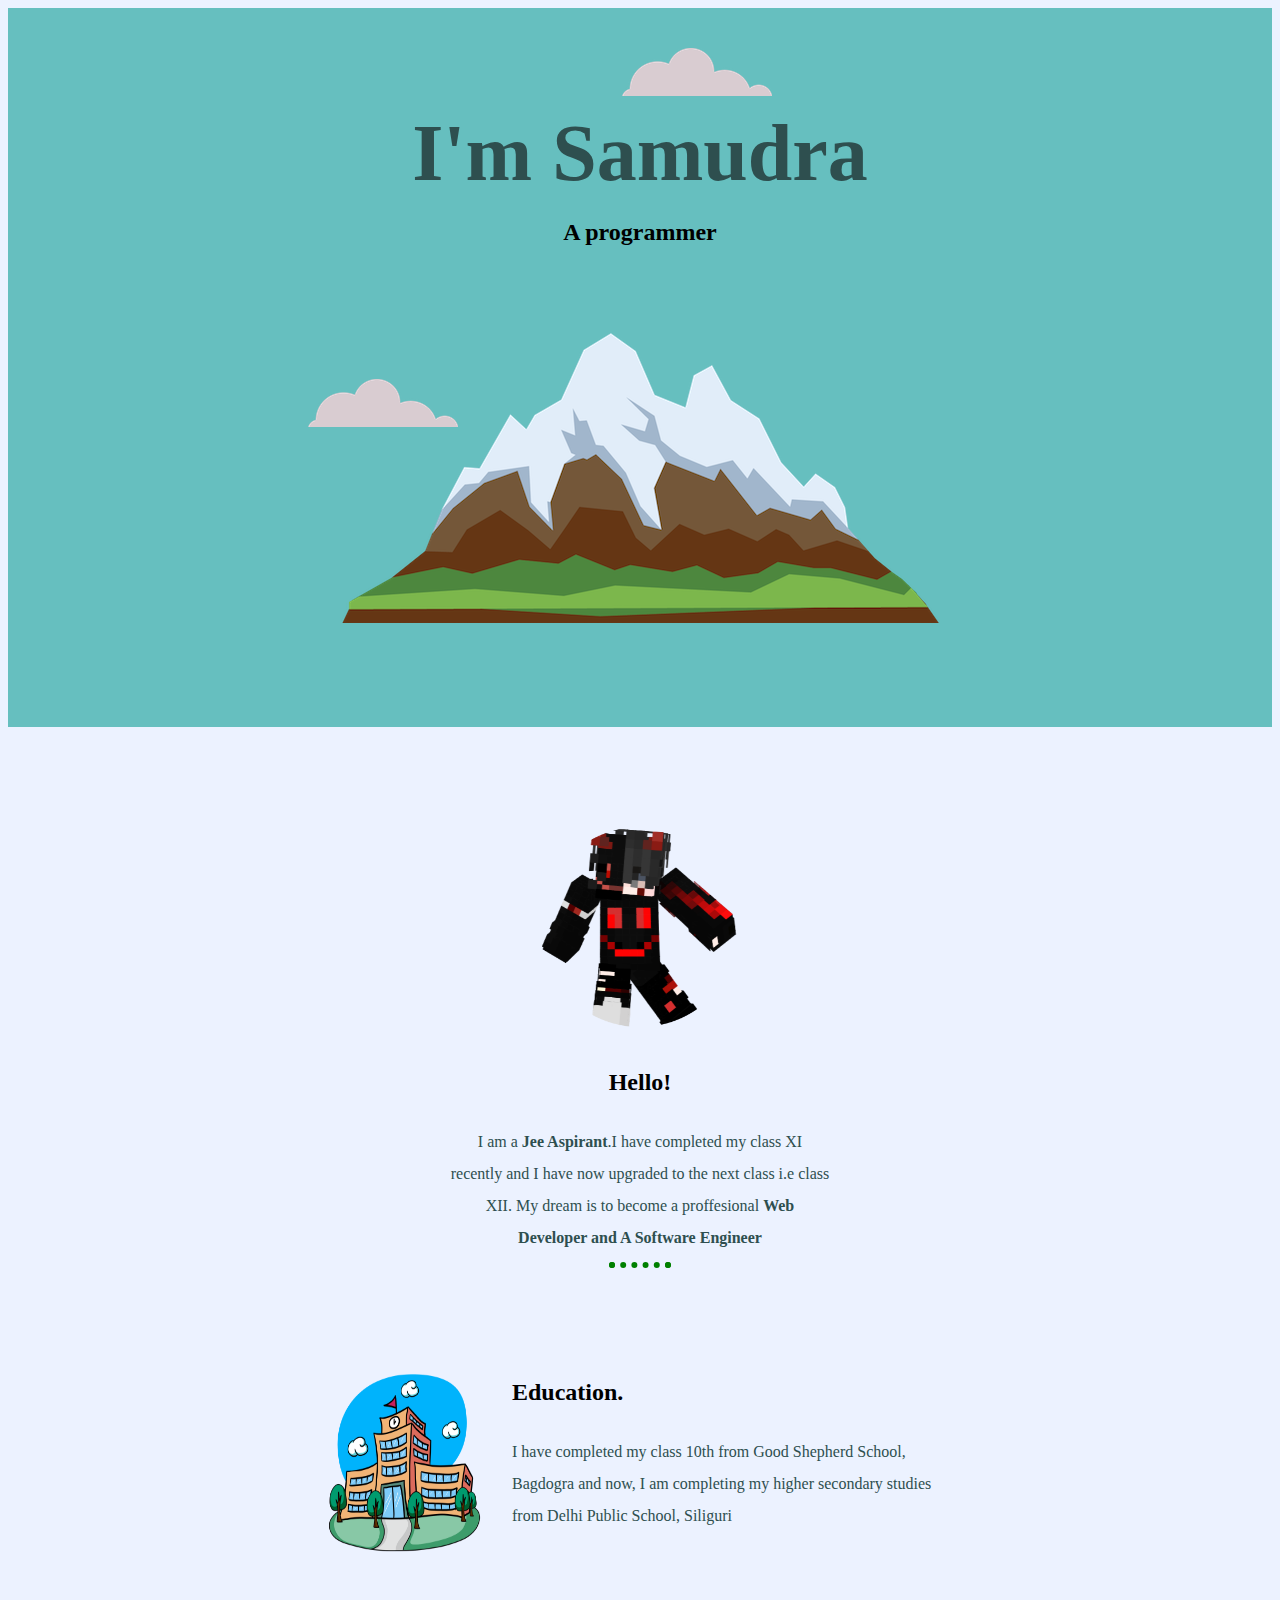
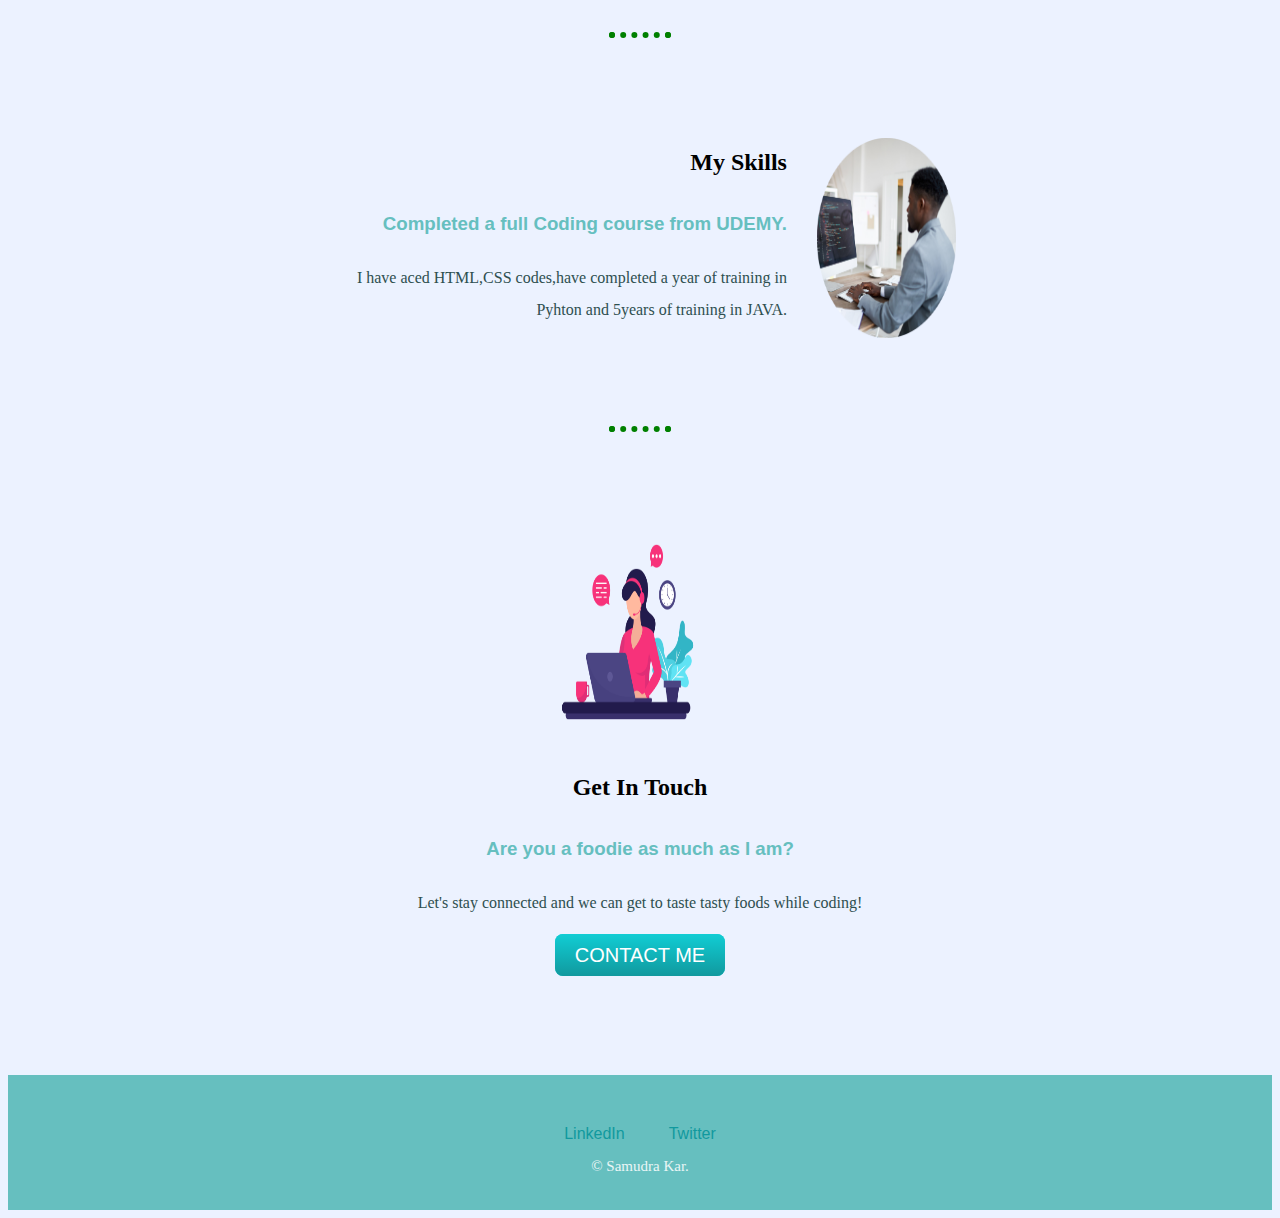
<file: index.html>
<!DOCTYPE html>
<html>
    <head>
        <meta charset="UTF-8">
        <title>Samudra's Personal Site</title>
        <link rel="stylesheet" href="css/styles.css">
        <link rel="icon" href="favicon.ico">
        
        

    </head>
        <body>
            <div class="top-container">
                <img class="top-cloud" src="Images/cloud.png" alt="cloud-img">
                <h1>I'm Samudra</h1>
                <h2>A programmer</h2>  
                <img class="bottom-cloud" src="Images/cloud.png" alt="cloud-img">
                <img src="Images/mountain.png" alt="mountain-img">
            
            </div>
            <div class="middle-container">
                <div class="profile">
                  <img class="Me-img" src="Images/download-modified.png" alt="Me" width="200"height="200">
                  <h2>Hello!</h2>
                  
                <p class="intro">I am a <strong>Jee Aspirant</strong>.I have completed my class XI recently 
                    and I have now upgraded to the next class i.e class XII.
                    My dream is to become a 
                    proffesional <strong>Web Developer and A Software Engineer</strong></p>
                </div>
                <hr>

                <div class="education">
                    <img class="School-img" src="Images/School.png" alt="School" width="300"height="200">
                  <h2>Education.</h2>
                  
                    
                    <p>I have completed my class 10th from Good Shepherd School, Bagdogra and now, I am completing my higher secondary studies from Delhi Public School, Siliguri</p>
                  </div>
                  <hr>
                <div class="skill">
                  <img class="skill-img" src="Images/web-developer.png" alt="contact" width="200"height="200">
                      <h2>My Skills</h2>
                      <h3>Completed a full Coding course from UDEMY.</h3>
                      <p>I have aced HTML,CSS codes,have completed a year of training in Pyhton and 5years of training in JAVA.</p>
                     
                    </div>
                
                <hr>
                <div class="contact">
                  <img class="contact-img" src="Images/contact.png.png" alt="contact" width="200"height="200">
                  <h2>Get In Touch</h2>
                  <h3>Are you a foodie as much as I am?</h3>
                  <p class="contact-msg">Let's stay connected and we can get to taste tasty foods while coding!</p>
                  <a class="btn" href="mailto:samudrakar8@email.com">CONTACT ME</a>
                </div>
              </div>
             
              
              
              <div class="bottom-container">
                <a class="footer-link" href="https://www.linkedin.com/">LinkedIn</a>
                <a class="footer-link" href="https://twitter.com/">Twitter</a>
               
                <p class="copyright">© Samudra Kar.</p>
              </div>
              
        </body>
</html>
</file>
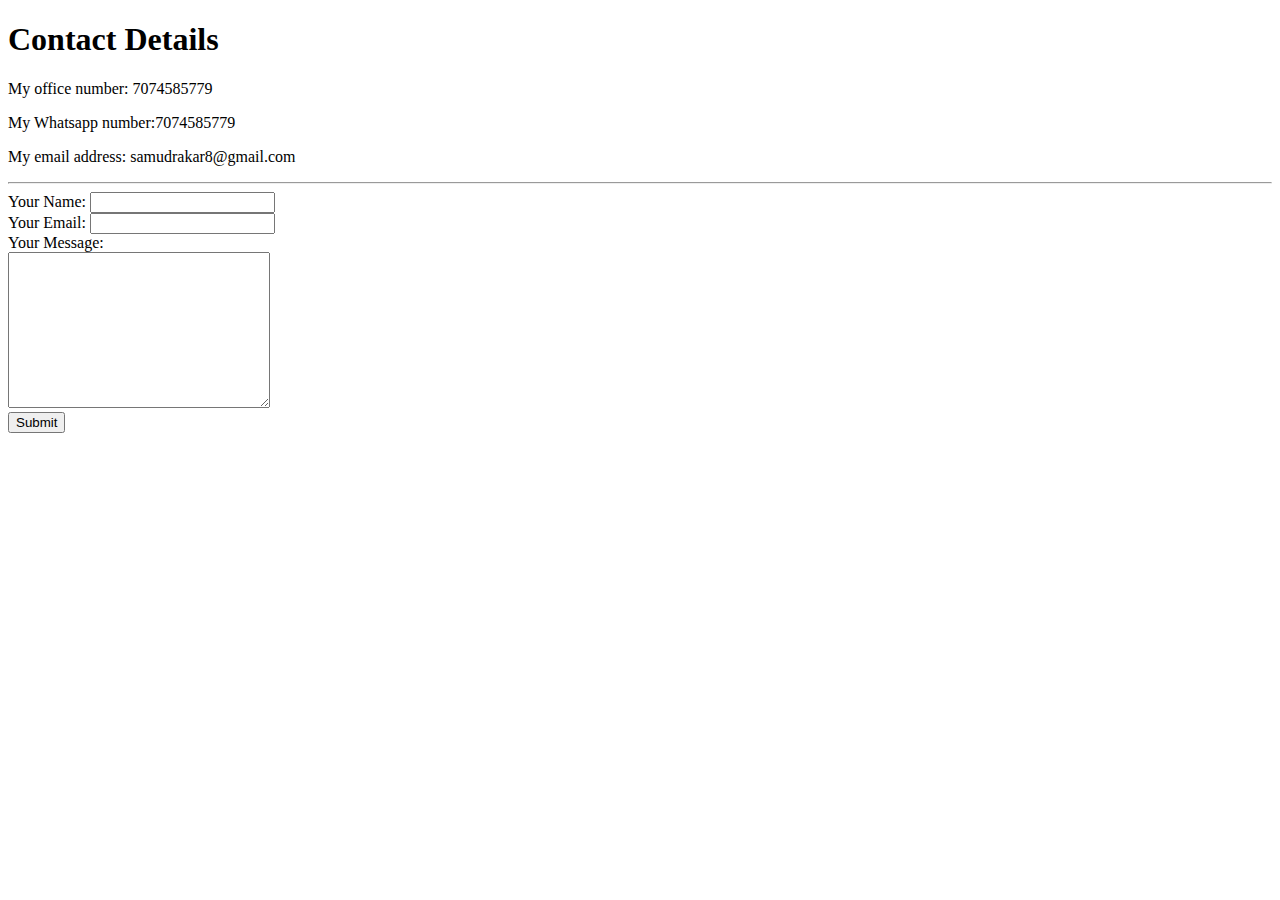
<file: contacts.html>
<!DOCTYPE html>
<html lang="en" dir="ltr">

<head>
  <meta charset="utf-8">
  <title>Contact me!</title>
</head>
<body>
  <h1>Contact Details</h1>
  <p>My office number: 7074585779</p>
  <p>My Whatsapp number:7074585779</p>
  <p>My email address: samudrakar8@gmail.com</p>
  <hr>
  <form action="mailto:samudrakar8@gmail.com" method="post" enctype="text/plain">
    <label>Your Name:</label>
    <input type="text" name="Name" value=""><br>
    <label>Your Email:</label>
    <input type="email" name="Email" value=""><br>
    <label>Your Message:</label><br>
  
    <textarea name="" rows="10" cols="30"></textarea><br>
    <input type="submit" name="">
  </form>
</body>

</html>
</file>
<file: css/styles.css>
body {
    background-color:#ECF2FF;
    text-align: center;
    
    

  }
  h1
  {
    font-size: 5rem;
    color: #2E4F4F;
    margin: 0;
    font-family: 'Brush Script MT', cursive;
  }




  }
  h2{
    font-weight: normal;
    font-size: 2rem;
    color: #0E8388;
    font-family: 'Montserrat', sans-serif;
  }
  h3{

    color: #66BFBF;
    font-family: 'Montserrat', sans-serif;


  }
  p{
    color: #2E4F4F;
  }
hr{
  border: dotted green 6px;
  border-bottom: none;
  width: 4%;
  
  margin-top: 100px auto;
}
.top-container{
  background-color:#66BFBF ;
  position: relative;
  padding: 100px;
}
.middle-container{
  margin: 100px 0;
}
.bottom-container
{
  background-color: #66BFBF;
  padding: 50px 0 20px;
}
.education{
  width: 50%;
  margin: 100px auto 100px auto;
  text-align: left;
  line-height: 2;
}
.profile{
  line-height: 2;
}
.skill{
  width: 50%;
  margin: 100px auto 100px auto;
  text-align: right;
  line-height: 2;
}
.contact{
  width: 50%;
  margin: 100px auto 100px auto;
  text-align: center;
  line-height: 2;
}

.top-cloud{
  position: absolute;
  right: 500px;
  top: 40px;
}
.bottom-cloud
{
  position: absolute;
  left: 300px;
  bottom: 300px;
}

.School-img
{
  width: 25%;
  float: left;
  margin-right: 30px;
}
.skill-img
{
  width: 22%;
  float: right;
  margin-left: 30px;
}
.contact-img
{
  width: 25%;
  float: center;
  margin-right: 30px;
}
.intro
{
  width: 30%;
  margin: auto;
}
.btn {
  background: #11CDD4;
  background-image: -webkit-linear-gradient(top, #11CDD4, #11999E);
  background-image: -moz-linear-gradient(top, #11CDD4, #11999E);
  background-image: -ms-linear-gradient(top, #11CDD4, #11999E);
  background-image: -o-linear-gradient(top, #11CDD4, #11999E);
  background-image: linear-gradient(to bottom, #11CDD4, #11999E);
  -webkit-border-radius: 8;
  -moz-border-radius: 8;
  border-radius: 8px;
  font-family: 'Montserrat', sans-serif;
  color: #ffffff;
  font-size: 20px;
  padding: 10px 20px 10px 20px;
  text-decoration: none;
}

.btn:hover {
  background: #30E3CB;
  background-image: -webkit-linear-gradient(top, #30E3CB, #2BC4AD);
  background-image: -moz-linear-gradient(top, #30E3CB, #2BC4AD);
  background-image: -ms-linear-gradient(top, #30E3CB, #2BC4AD);
  background-image: -o-linear-gradient(top, #30E3CB, #2BC4AD);
  background-image: linear-gradient(to bottom, #30E3CB, #2BC4AD);
  text-decoration: none;
}
a
{
  color: #11999E;
  font-family: 'Montserrat', sans-serif;
  margin: 10px 20px;
  text-decoration: none;
  
}
a:hover{
  color: #EAF6F6;
}
.copyright{
  color: #EAF6F6;
  font-size: 15px;
}
</file>
